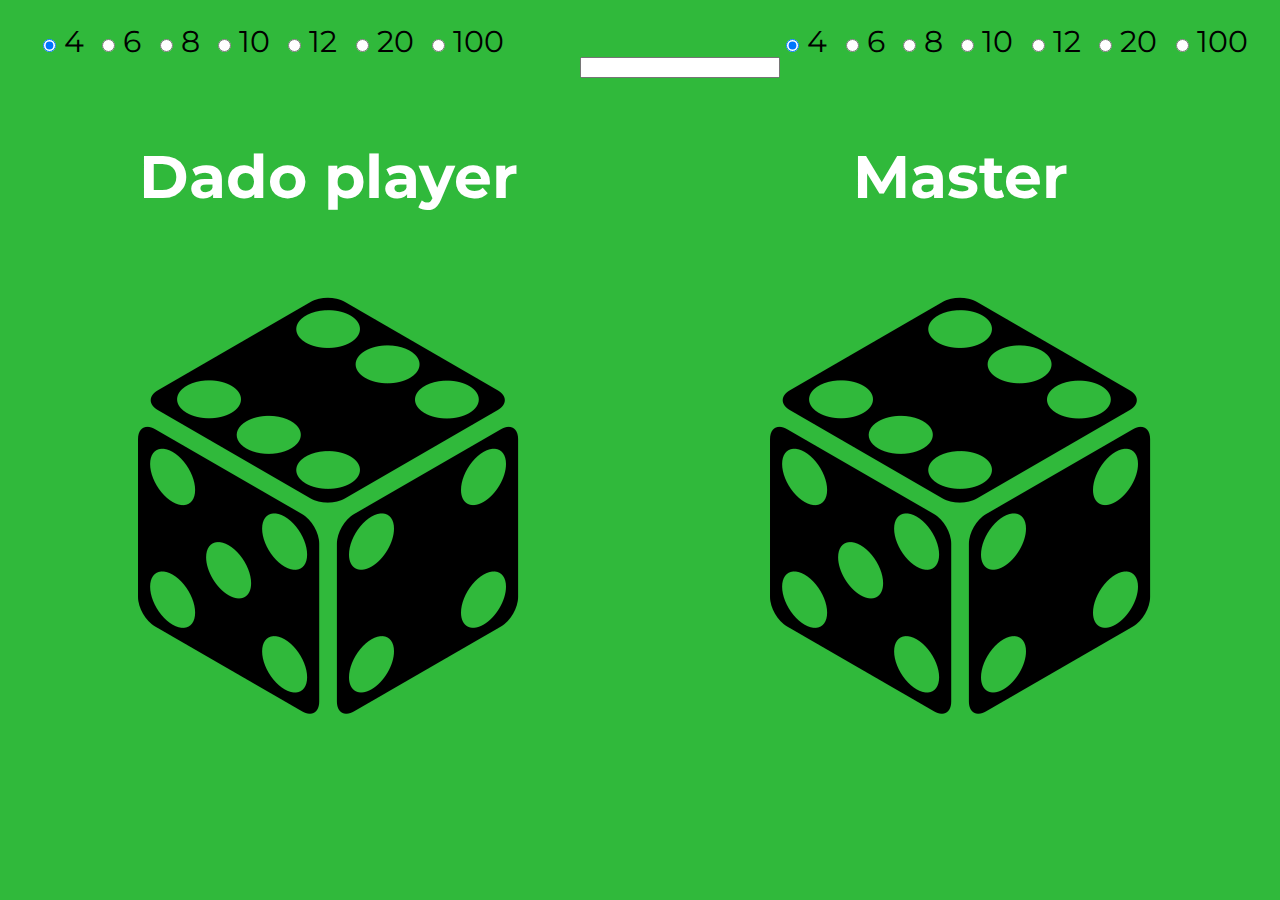
<file: dadi.html>
<html>

<head>
    <link rel="stylesheet" type="text/css" href="global.css">
    <link href="https://fonts.googleapis.com/css?family=Montserrat" rel="stylesheet">
</head>

<body>
    <div class="rad">
        <input type="radio" id="Dado1" checked name="radio" value="4">
        <label for="Dado1">4</label>
        <input type="radio" id="Dado2" name="radio" value="6">
        <label for="Dado2">6</label>
        <input type="radio" id="Dado3" name="radio" value="8">
        <label for="Dado3">8</label>
        <input type="radio" id="Dado4" name="radio" value="10">
        <label for="Dado4">10</label>
        <input type="radio" id="Dado5" name="radio" value="12">
        <label for="Dado5">12</label>
        <input type="radio" id="Dado7" name="radio" value="20">
        <label for="Dado7">20</label>
        <input type="radio" id="Dado8" name="radio" value="100">
        <label for="Dado8">100</label>
    </div>
    <span></span>
    <div>
        <input type="number" value="" min="3" max="50">
    </div>
    <div class="rad">
        <input type="radio" id="Dado11" checked name="radio2" value="4">
        <label for="Dado11">4</label>
        <input type="radio" id="Dado12" name="radio2" value="6">
        <label for="Dado12">6</label>
        <input type="radio" id="Dado13" name="radio2" value="8">
        <label for="Dado13">8</label>
        <input type="radio" id="Dado14" name="radio2" value="10">
        <label for="Dado14">10</label>
        <input type="radio" id="Dado15" name="radio2" value="12">
        <label for="Dado15">12</label>
        <input type="radio" id="Dado17" name="radio2" value="20">
        <label for="Dado17">20</label>
        <input type="radio" id="Dado18" name="radio2" value="100">
        <label for="Dado18">100</label>
    </div>
    <div class="TiroA">
        <h1>Master</h1>
        <a>
            <img id="Img1" src="dado.png">
        </a>
    </div>
    <div class="TiroA">
        <h1>Dado player</h1>
        <a>
            <img id="Img2" src="dado.png">
        </a>
    </div>
    <script type="text/javascript" src="test6.js">



    </script>
</body>

</html>
</file>
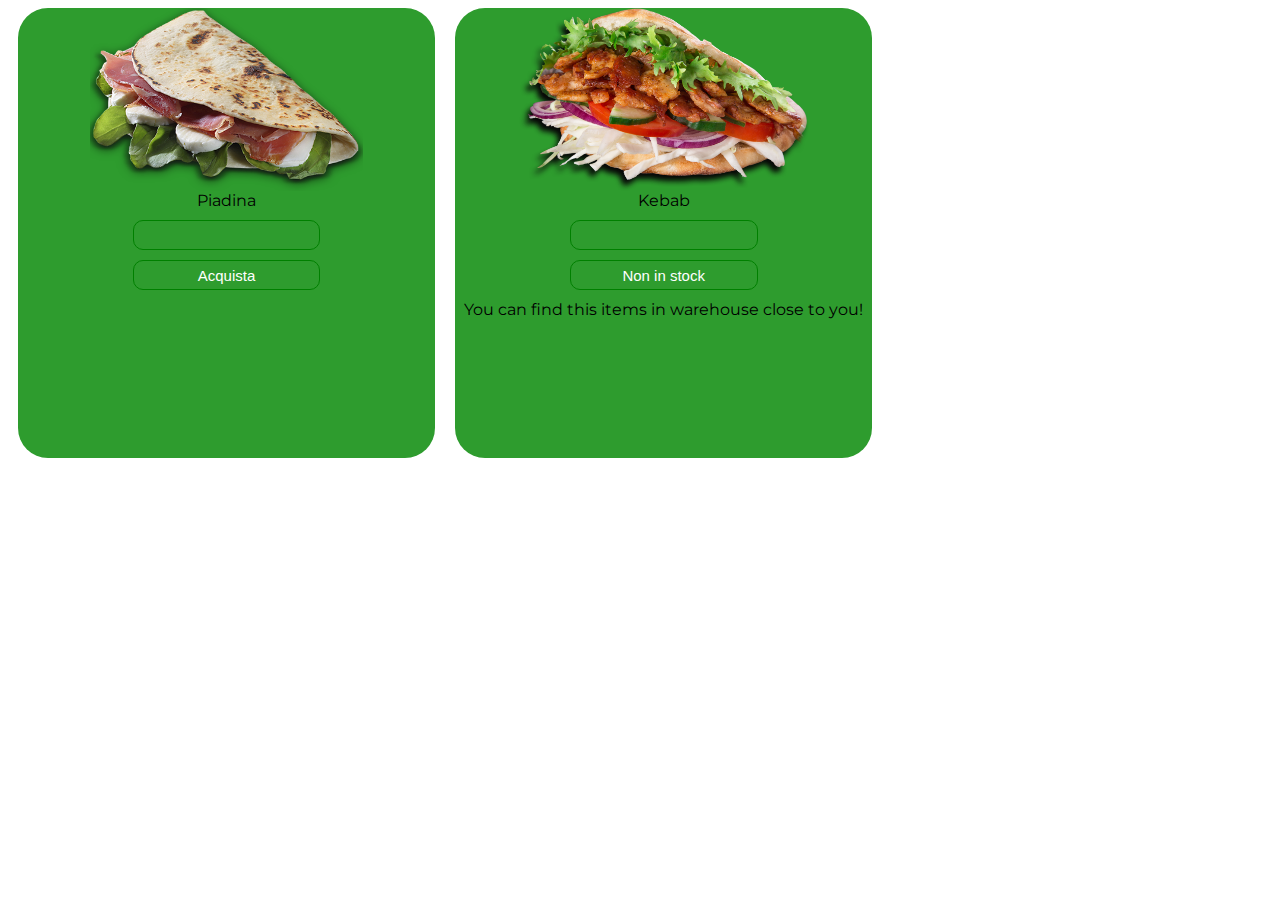
<file: Prodotti.html>
<html>

<head>
    <meta charset="UTF-8">
    <link rel="stylesheet" type="text/css" href="test5.css">
    <link href="https://fonts.googleapis.com/css?family=Montserrat" rel="stylesheet">
</head>

<body>
    <div class="container-menu" id="pizzaDiv">
        <img src="pizza.png">
        <div>Pizza</div>
        <div>
            <input id="pizza" type="number" />
        </div>
        <div>
            <input id="prendiPizza" value="Acquista" type="button" />
        </div>
    </div>
    <div class="container-menu" id="piadinaDiv">
        <img src="piadina.png">
        <div>Piadina</div>
        <div>
            <input id="piadina" type="number" />
        </div>
        <div>
            <input id="prendiPiadina" value="Acquista" type="button" />
        </div>
    </div>
    <div class="container-menu" id="kebabDiv">
        <img src="kebab.png">
        <div>Kebab</div>
        <div>
            <input id="kebab" type="number" />
        </div>
        <div>
            <input id="prendiKebab" value="Acquista" type="button" />
        </div>
    </div>
    <script type="text/javascript" src="test5.js"></script>
</body>

</html>
</file>
<file: global.css>
body{
    background: rgb(48, 185, 59);
    display: flex;
    font-family: 'Montserrat', sans-serif;
    font-size: 30px;
}

.TiroA{
    text-align: center;
    margin: auto 0;
    width: 50%;
    position: absolute;
    top: 100px;
}

.TiroA:nth-child(5){
    left: 50%;
}

div:nth-child(3){
    position: absolute;
    top: 5%;
    left: 45%;
}
[type="number"]{    
    width: 200px;
    top: 5%;
    left: 45%;
}

a{
    width: 512px;
    height: 512px;
}

.ruota {
    animation: 2s RuotaDado ;
}

img{
    cursor: pointer;
}

input{
    margin: 2%;
    margin-top: 6%;
}

label{
    margin-left: -2%;
}

.rad{
    width: 50%;
    text-align: center;
}

span{
    margin-top: 25%;
    width: 270px;
    text-align: center;
    color: white;
}

h1{    
    color: white;
}

[type="radio"]+label{
    cursor: pointer;
}

@keyframes RuotaDado{
    0%{
        transform: translateY(-800px) rotate(0) rotateY(0);
    }
    
    100%{
        transform: translateY(0) rotate(1440deg) rotateY(1440deg);
    }
}
</file>
<file: test5.css>
img{
    height: 183px;
    width: auto;
}
.container-menu{
    width: 33%;
    background: rgb(46, 156, 46);
    border-radius: 30px;
    margin-right: 10px;
    margin-left: 10px;
    min-width: 300px;
    max-height: 450px;
}
input{
    width: 45%;
    border:1px solid green;
    height: 30px;
    margin:auto 0;
    border-radius: 10px;
    background: transparent;
    color: white;
    font-size: 15px;
}

[type="button"]{
    cursor: pointer;
}
div{
    margin-bottom: 10px;
}
body{
    display: flex; 
    text-align: center;
    font-family: 'Montserrat', sans-serif;
}

.notActive{
    display: none;
}
input:disabled{
    cursor: not-allowed;
}
</file>
